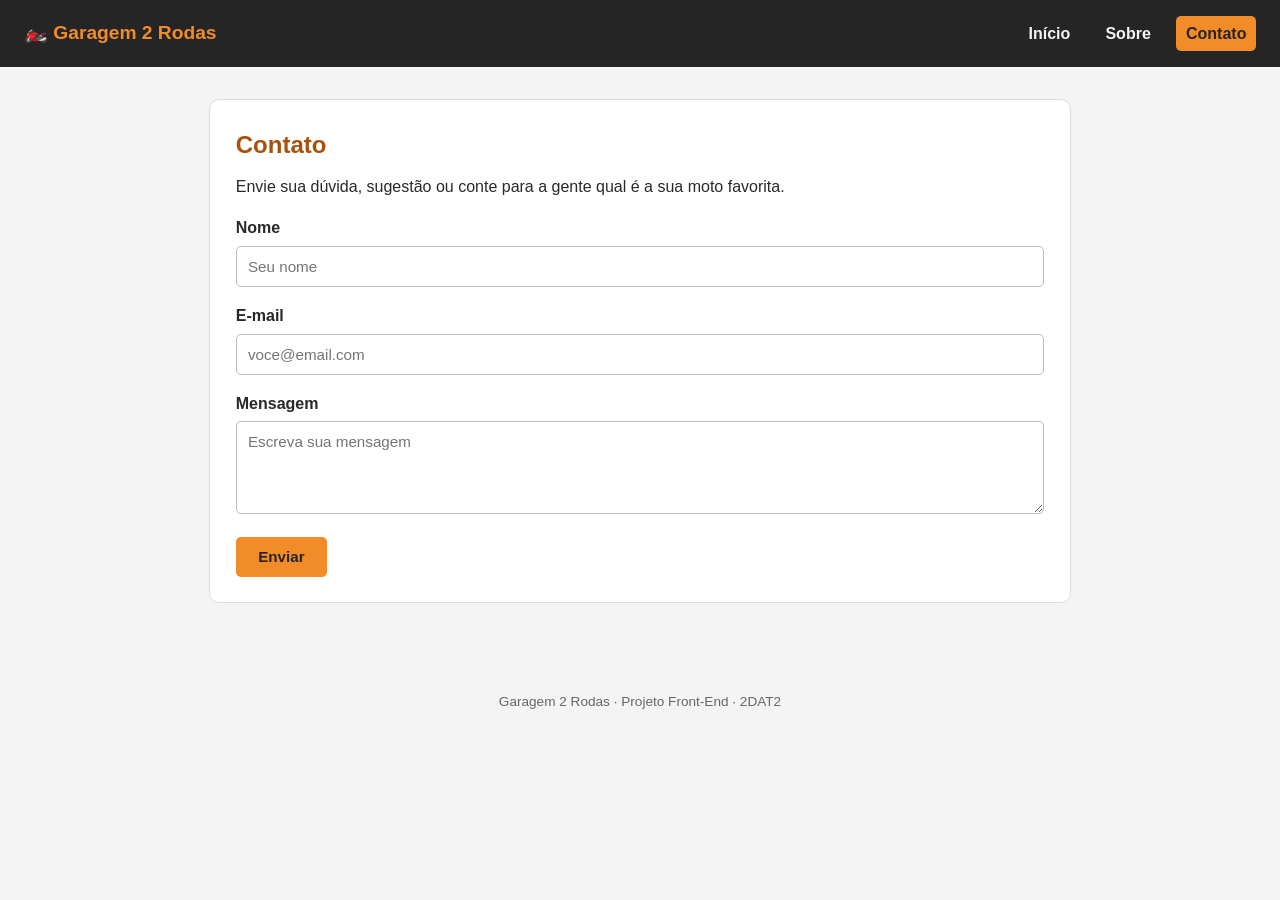
<file: contato.html>
<!DOCTYPE html>
<html lang="pt-BR">
<head>
  <meta charset="UTF-8" />
  <meta name="viewport" content="width=device-width, initial-scale=1.0" />
  <title>Garagem 2 Rodas — Contato</title>
  <link rel="stylesheet" href="style.css" />
</head>
<body>

  <header class="topo">
    <span class="logo">🏍️ Garagem 2 Rodas</span>
    <nav class="menu">
      <a href="index.html">Início</a>
      <a href="sobre.html">Sobre</a>
      <a href="contato.html" class="ativo">Contato</a>
    </nav>
  </header>

  <main>
    <section class="conteudo">
      <h1>Contato</h1>
      <p>Envie sua dúvida, sugestão ou conte para a gente qual é a sua moto favorita.</p>

      <form class="form" action="#">
        <div class="campo">
          <label for="nome">Nome</label>
          <input type="text" id="nome" name="nome" placeholder="Seu nome" required />
        </div>
        <div class="campo">
          <label for="email">E-mail</label>
          <input type="email" id="email" name="email" placeholder="voce@email.com" required />
        </div>
        <div class="campo">
          <label for="msg">Mensagem</label>
          <textarea id="msg" name="msg" rows="4" placeholder="Escreva sua mensagem" required></textarea>
        </div>
        <button type="submit" class="botao">Enviar</button>
      </form>
    </section>
  </main>

  <footer class="rodape">
    <p>Garagem 2 Rodas · Projeto Front-End · 2DAT2</p>
  </footer>

</body>
</html>
</file>
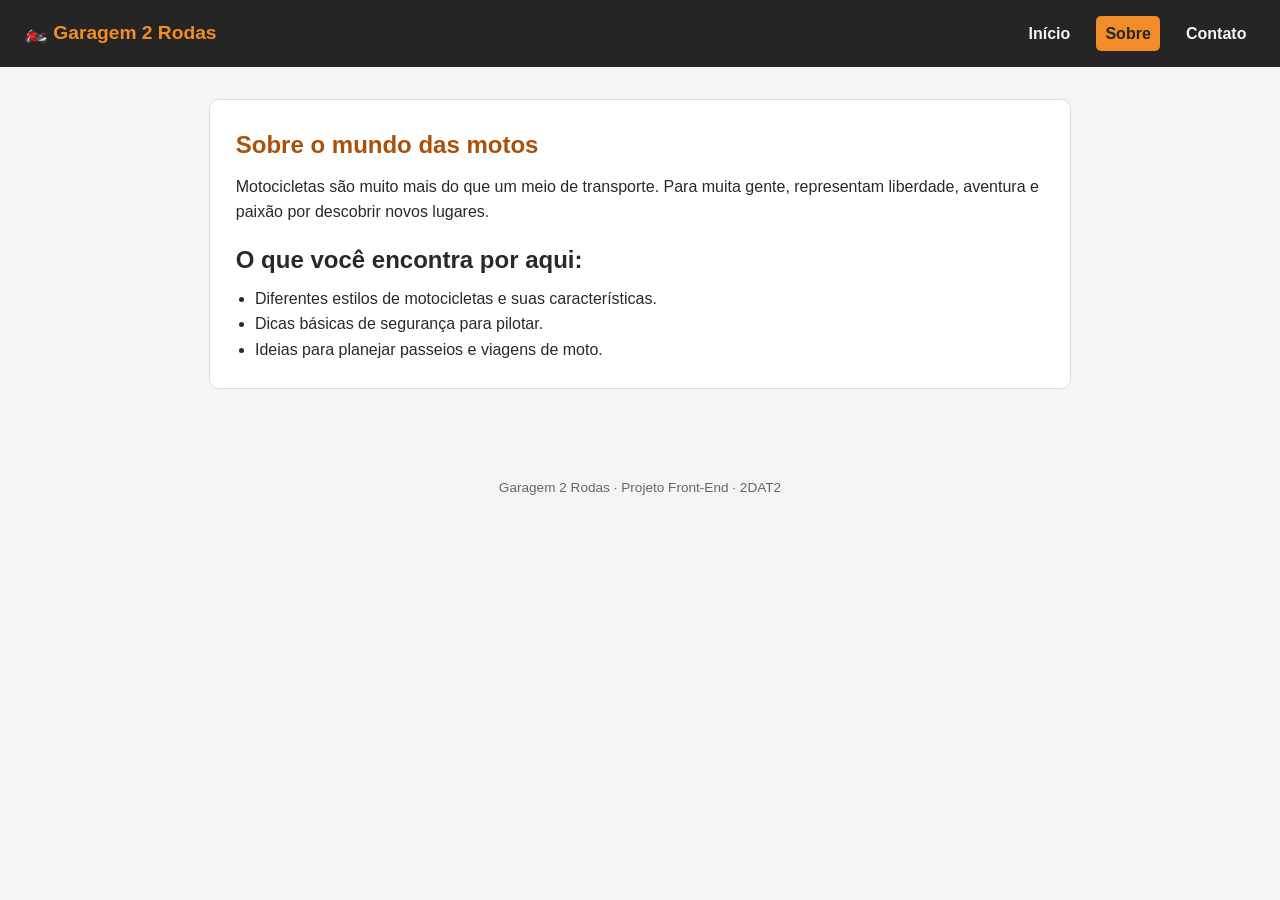
<file: sobre.html>
<!DOCTYPE html>
<html lang="pt-BR">
<head>
  <meta charset="UTF-8" />
  <meta name="viewport" content="width=device-width, initial-scale=1.0" />
  <title>Garagem 2 Rodas — Sobre</title>
  <link rel="stylesheet" href="style.css" />
</head>
<body>

  <header class="topo">
    <span class="logo">🏍️ Garagem 2 Rodas</span>
    <nav class="menu">
      <a href="index.html">Início</a>
      <a href="sobre.html" class="ativo">Sobre</a>
      <a href="contato.html">Contato</a>
    </nav>
  </header>

  <main>
    <section class="conteudo">
      <h1>Sobre o mundo das motos</h1>
      <p>Motocicletas são muito mais do que um meio de transporte. Para muita gente, representam liberdade, aventura e paixão por descobrir novos lugares.</p>

      <h2>O que você encontra por aqui:</h2>
      <ul>
        <li>Diferentes estilos de motocicletas e suas características.</li>
        <li>Dicas básicas de segurança para pilotar.</li>
        <li>Ideias para planejar passeios e viagens de moto.</li>
      </ul>
    </section>
  </main>

  <footer class="rodape">
    <p>Garagem 2 Rodas · Projeto Front-End · 2DAT2</p>
  </footer>

</body>
</html>
</file>
<file: style.css>
* {
  margin: 0;
  padding: 0;
  box-sizing: border-box;
}

body {
  font-family: Arial, Helvetica, sans-serif;
  color: #292929;
  background: #f4f4f4;
  line-height: 1.6;
}

.topo {
  display: flex;
  align-items: center;
  justify-content: space-between;
  flex-wrap: wrap;
  gap: 0.5rem;
  padding: 1rem 1.5rem;
  background: #252525;
}

.logo {
  color: #f28c28;
  font-size: 1.2rem;
  font-weight: bold;
}

.menu {
  display: flex;
  gap: 1rem;
}

.menu a {
  padding: 0.3rem 0.6rem;
  border-radius: 5px;
  color: #f4f4f4;
  font-weight: bold;
  text-decoration: none;
}

.menu a:hover {
  background: #444;
}

.menu a.ativo {
  background: #f28c28;
  color: #252525;
}

main {
  max-width: 900px;
  margin: 0 auto;
  padding: 2rem 1.2rem;
}

.hero {
  padding: 3rem 1rem;
  border-radius: 12px;
  background: #363636;
  color: #fff;
  text-align: center;
}

.hero h1 {
  margin-bottom: 0.6rem;
  color: #f28c28;
  font-size: 2rem;
}

.hero p {
  max-width: 520px;
  margin: 0 auto 1.2rem;
}

.botao {
  display: inline-block;
  padding: 0.7rem 1.4rem;
  border: 0;
  border-radius: 5px;
  background: #f28c28;
  color: #252525;
  font-family: inherit;
  font-size: 0.95rem;
  font-weight: bold;
  text-decoration: none;
  cursor: pointer;
}

.botao:hover {
  background: #ffab50;
}

.cards {
  display: flex;
  flex-wrap: wrap;
  gap: 1rem;
  margin-top: 2rem;
}

.card {
  flex: 1 1 220px;
  padding: 1.3rem;
  border: 1px solid #ddd;
  border-radius: 10px;
  background: #fff;
}

.card img {
  width: 100%;
  height: 150px;
  margin-bottom: 0.3rem;
  border-radius: 6px;
  object-fit: cover;
}

.card .credito-foto {
  min-height: 0;
  margin-bottom: 0.8rem;
  color: #666;
  font-size: 0.65rem;
}

.card h2 {
  margin-bottom: 0.4rem;
  color: #a9510b;
  font-size: 1.1rem;
}

.conteudo {
  padding: 1.6rem;
  border: 1px solid #ddd;
  border-radius: 10px;
  background: #fff;
}

.conteudo h1 {
  margin-bottom: 0.6rem;
  color: #a9510b;
}

.conteudo h2 {
  margin: 1rem 0 0.4rem;
}

.conteudo ul {
  margin-left: 1.2rem;
}

.form {
  margin-top: 1rem;
}

.campo {
  margin-bottom: 1rem;
}

.campo label {
  display: block;
  margin-bottom: 0.3rem;
  font-weight: bold;
}

.campo input,
.campo textarea {
  width: 100%;
  padding: 0.7rem;
  border: 1px solid #bbb;
  border-radius: 5px;
  font-family: inherit;
  font-size: 0.95rem;
}

.campo input:focus,
.campo textarea:focus {
  outline: 2px solid #f28c28;
  border-color: #a9510b;
}

.rodape {
  margin-top: 2rem;
  padding: 1.5rem;
  color: #666;
  font-size: 0.85rem;
  text-align: center;
}

@media (max-width: 600px) {
  .hero h1 {
    font-size: 1.5rem;
  }

  .menu {
    width: 100%;
    justify-content: center;
  }
}
</file>
